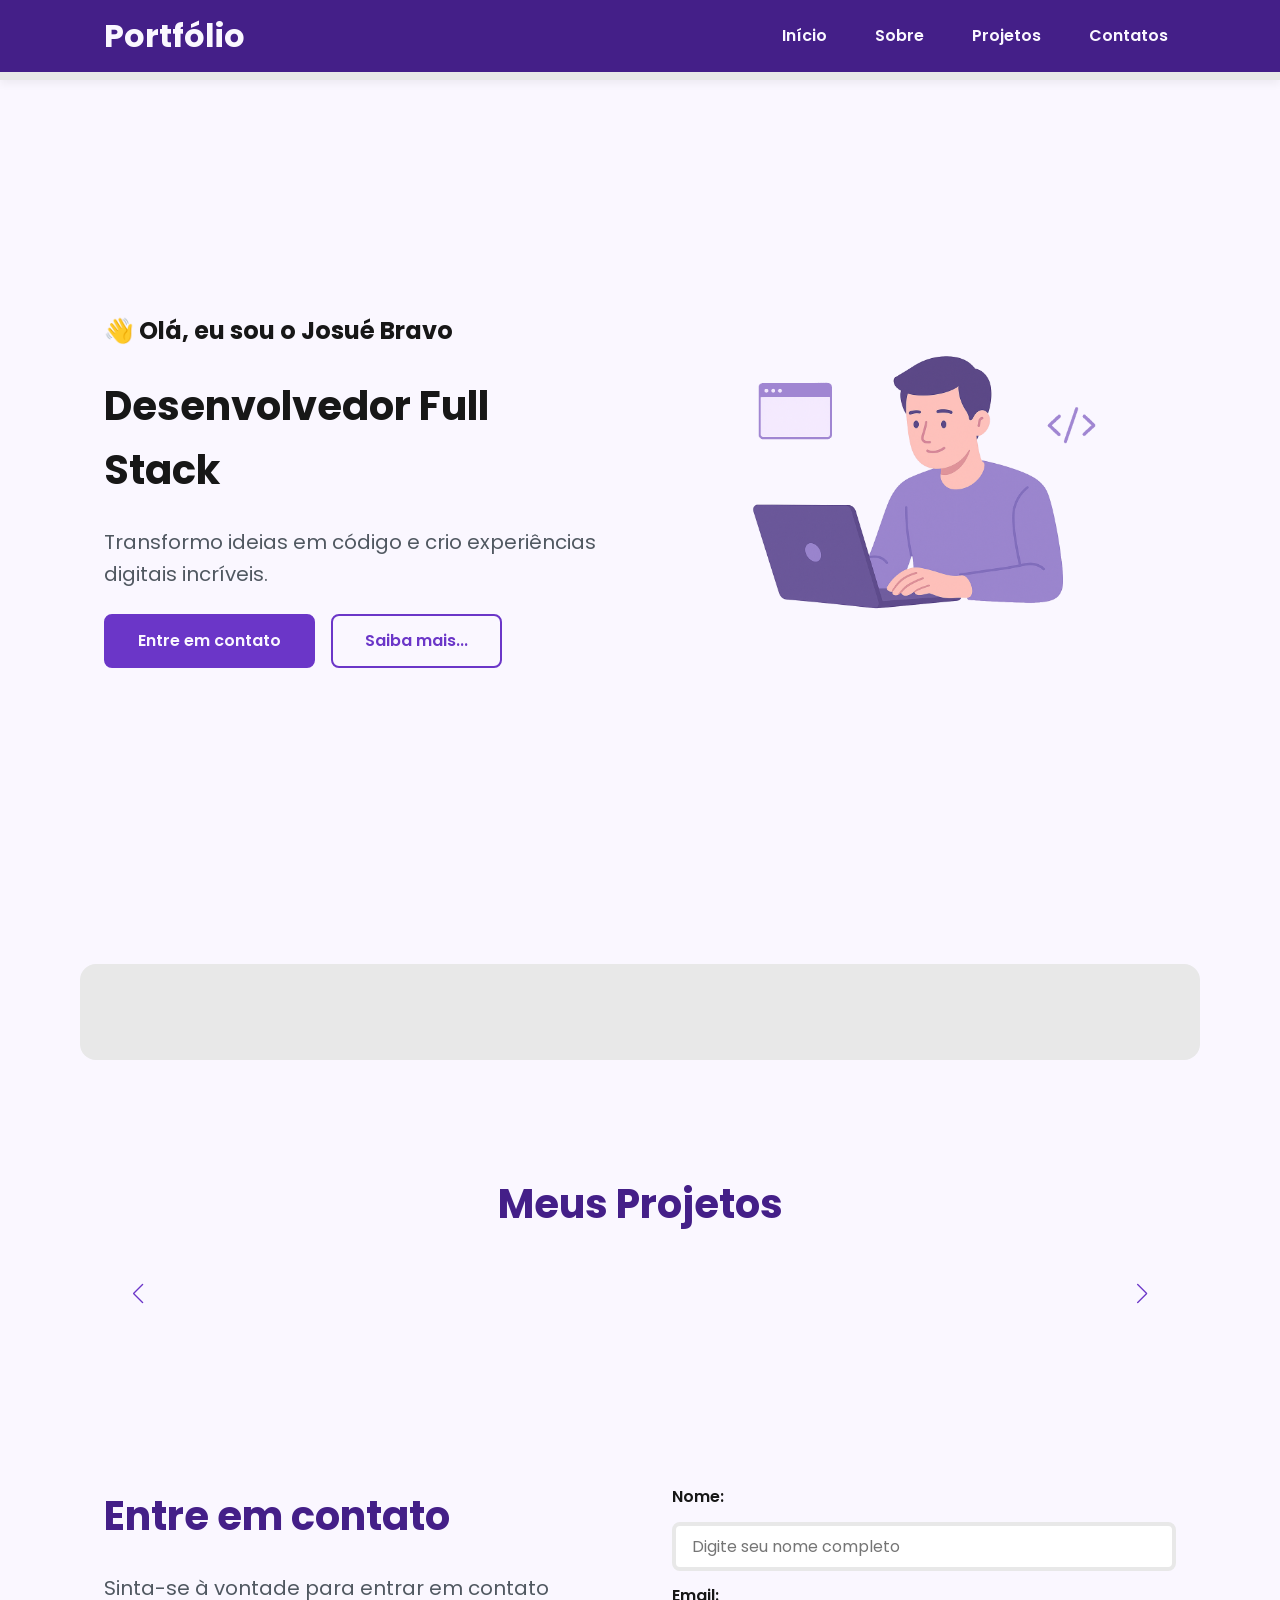
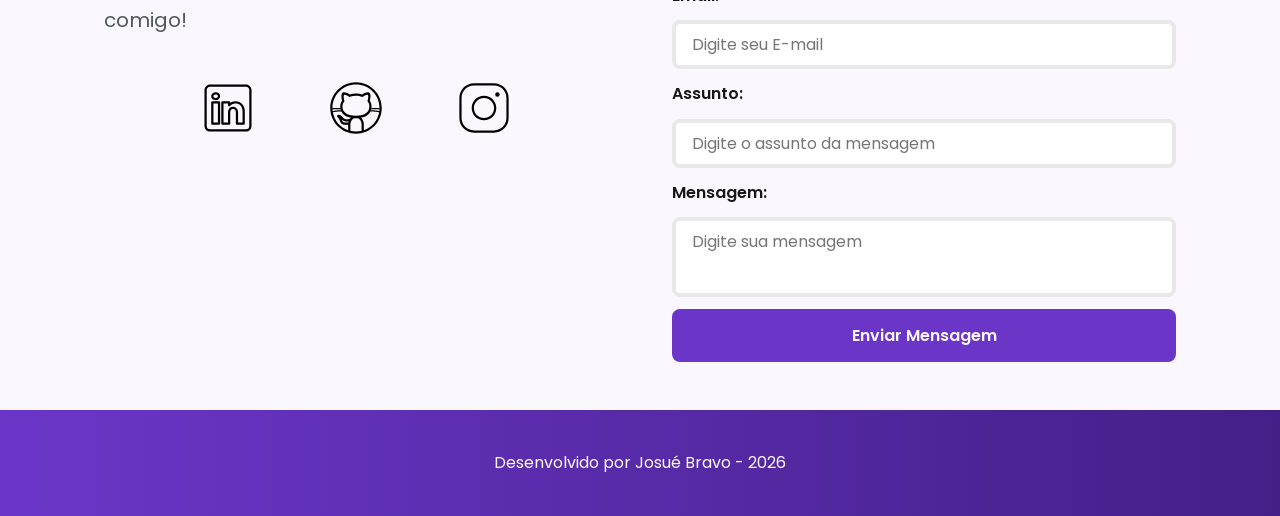
<file: index.html>
<!DOCTYPE html>
<html lang="pt-br">

<head>

    <!-- Fontes do Google -->
    <link rel="preconnect" href="https://fonts.googleapis.com">
    <link rel="preconnect" href="https://fonts.gstatic.com" crossorigin>

    <!-- Fonte do Google - Poppins -->
    <link href="https://fonts.googleapis.com/css2?family=Poppins&display=swap" rel="stylesheet">

    <meta charset="UTF-8">
    <meta name="viewport" content="width=device-width, initial-scale=1.0">
    <meta name="author" content="Josué Bravo">
    <meta name="description"
        content="Portfólio Pessoal do Josué Bravo, desenvolvedor Full Stack especializado em criar experiências digitais incríveis. Conheça meus projetos e entre em contato.">
    <meta name="robots" content="index, follow">

    <link rel="icon" type="image/svg+xml" href="./assets/img/favicon.svg">
    <!-- SWIPER CSS -->
<link rel="stylesheet" href="https://cdn.jsdelivr.net/npm/swiper@11/swiper-bundle.min.css">
    <link rel="stylesheet" href="./assets/css/style.css">
    <title>Portfólio do Josué Bravo</title>
</head>

<body>
    <!-- Cabeçalho da página -->
    <header>
        <div class="menu-content">

            <!-- título do cabeçalho -->
            <a href="index.html" id="titulo">Portfólio</a>

            <!-- Menu de navegação -->
            <nav>
                <ul class="menu-list">
                    <li><a href="#hero">Início</a></li>
                    <li><a href="#about">Sobre</a></li>
                    <li><a href="#projects">Projetos</a></li>
                    <li><a href="#contact">Contatos</a></li>
                </ul>
            </nav>

        </div>

    </header>

    <!-- Conteúdo principal -->
    <main>

        <!-- Seção Hero -->
        <section id="hero" class="section-container hero-container">

            <!-- Boas-vindas -->
            <article class="hero-content">
                <span>👋 Olá, eu sou o Josué Bravo</span>
                <h1>Desenvolvedor Full Stack</h1>
                <p>Transformo ideias em código e crio experiências digitais incríveis.</p>

                <div class="buttons-container">
                    <a href="#contact" class="botao">Entre em contato</a>
                    <a href="#about" class="botao-outline">Saiba mais...</a>
                </div>
            </article>

            <!-- Imagem da Seção Hero -->
            <figure class="hero-image">
                <img src="./assets/img/foto_dev_man.svg"
                    alt="Ilustração de um homem, representando o Josué Bravo como um desenvolvedor Full Stack"
                    class="float-animation">

            </figure>
        </section>

        <!-- Seção Sobre -->
        <section id="about" class="section-container about-container">


        </section>

        <!-- Seção Projetos -->
        <section id="projects" class="section-container projects-container">

            <h2>Meus Projetos</h2>

            <!-- Swiper Container -->
            <div class="swiper projects-swiper">
                <div class="swiper-wrapper">



                </div>
                <!-- Botões de Navegação do Swiper -->
                <div class="swiper-button-next"></div>
                <div class="swiper-button-prev"></div>

                <!-- Paginação do Carousel -->
                <div class="swiper-pagination"></div>
            </div>

        </section>

        <!-- Seção Contact -->
        <section id="contact" class="section-container contact-container">

            <!-- Redes Sociais -->
            <article class="contact-info">

                <h2>Entre em contato</h2>
                <p>Sinta-se à vontade para entrar em contato comigo!</p>

                <!-- Links para as Redes Sociais -->
                <div class="social-container">
                    <a href="#" target="_blank" class="social-icon" aria-label="Linkedin">
                        <img src="./assets/icons/social/linkedin.svg" alt="Link para o LinkedIn">
                    </a>

                    <a href="#" target="_blank" class="social-icon" aria-label="GitHub">
                        <img src="./assets/icons/social/github.svg" alt="Link para o GitHub">
                    </a>

                    <a href="#" target="_blank" class="social-icon" aria-label="Instagram">
                        <img src="./assets/icons/social/instagram.svg" alt="Link para o Instagram">
                    </a>
                </div>

            </article>

            <!-- Formulário de Contato -->
            <form id="formulario" action="https://formsubmit.co/f0f25262dee1cfe30007913809c9d588" method="POST">

                <input type="hidden" name="_next" value="https://josue-bravo.github.io/portfolio/sucess.html">
                <input type="hidden" name="_captcha" value="false">

                <label for="nome">Nome:</label>
                <input id="nome" name="nome" type="text" placeholder="Digite seu nome completo">
                <span id="erro-nome"></span>

                <label for="email">Email:</label>
                <input id="email" type="email" name="email" placeholder="Digite seu E-mail">
                <span id="erro-email"></span>

                <label for="assunto">Assunto:</label>
                <input id="assunto" type="text" name="assunto" placeholder="Digite o assunto da mensagem">
                <span id="erro-assunto"></span>

                <label for="mensagem">Mensagem:</label>
                <textarea id="mensagem" name="mensagem" placeholder="Digite sua mensagem"></textarea>
                <span id="erro-mensagem"></span>

                <button class="botao" type="submit">Enviar Mensagem</button>
            </form>


        </section>


    </main>

    <!-- Rodapé da página -->
    <footer>
        <p>Desenvolvido por Josué Bravo - 2026</p>
    </footer>

    <!-- SWIPER JS -->
    <script src="https://cdn.jsdelivr.net/npm/swiper@11/swiper-bundle.min.js"></script>

    <!-- Script JavaScript principal da página -->
    <script src="./assets/js/script.js"></script>
</body>

</html>
</file>
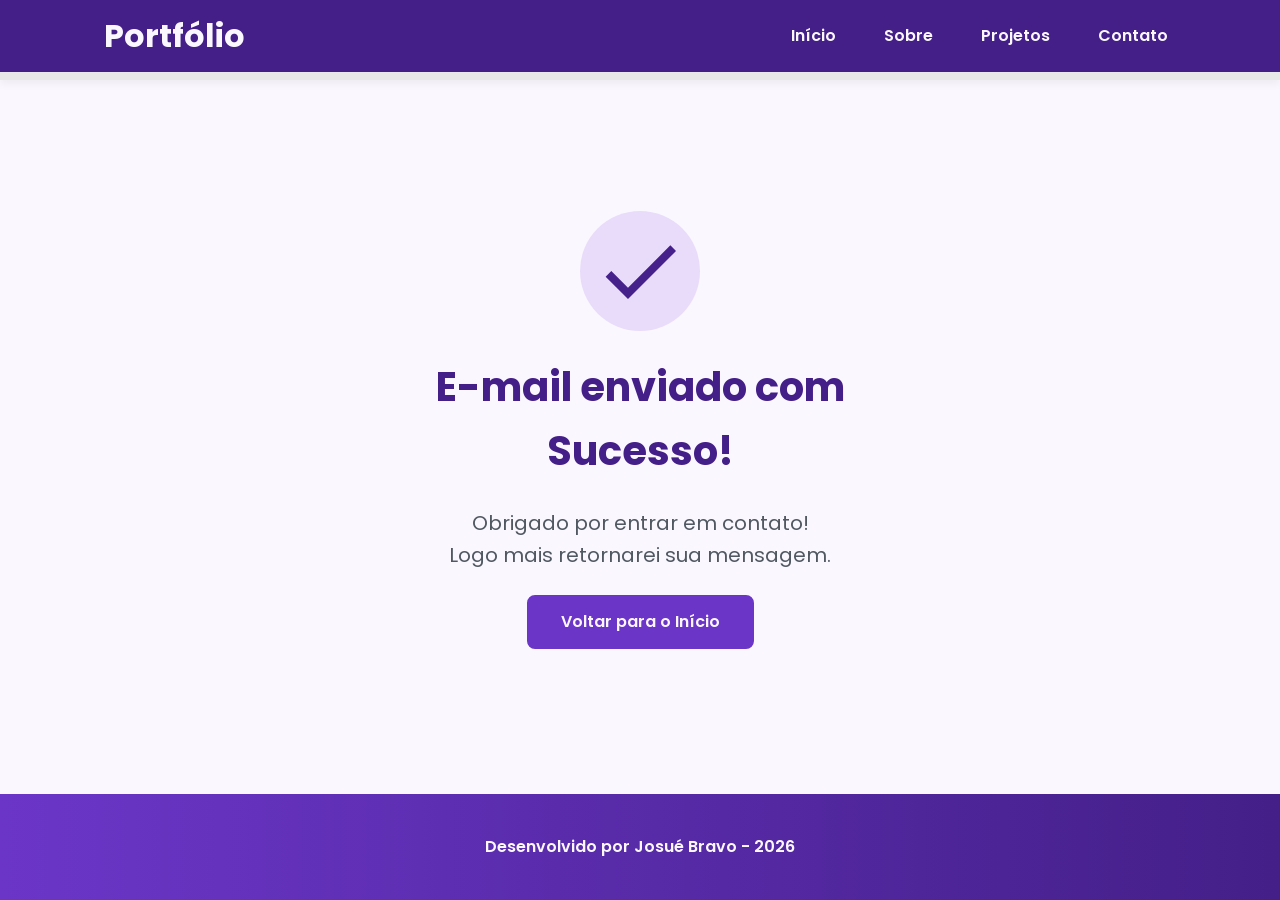
<file: sucess.html>
<!DOCTYPE html>
<html lang="pt-br">
<head>

<!-- Fontes do Google -->
<link rel="preconnect" href="https://fonts.googleapis.com">
<link rel="preconnect" href="https://fonts.gstatic.com" crossorigin>

<!-- Fonte do Google - Poppins -->
<link href="https://fonts.googleapis.com/css2?family=Poppins&display=swap" rel="stylesheet">

<meta charset="UTF-8">
  <meta name="viewport" content="width=device-width, initial-scale=1.0">
  <meta name="author" content="Josué Bravo">
  <meta name ="description" content="Portfólio Pessoal do Josué Bravo, 
                desenvolvedor Full Stack especializado em criar experiências 
                digitais incríveis. Conheça meus projetos e entre em contato.">
  <meta name="robots" content="index, follow">

  <link rel="icon" type="image/svg+xml" href="./assets/img/favicon.svg">

  <!-- CSS principal da página -->
  <link rel="stylesheet" href="./assets/css/style.css">
  
  <title>Portfólio do Josué</title>
</head>

<body>

    <!-- Cabeçalho da Página (header) -->
    <header class="menu-container">
        <div class="menu-content">
            <a href="index.html" id="titulo">Portfólio</a>

            <nav>
                <ul class="menu-list">
                    <li><a href="index.html#hero">Início</a></li>
                    <li><a href="index.html#about">Sobre</a></li>
                    <li><a href="index.html#projects">Projetos</a></li>
                    <li><a href="index.html#contact">Contato</a></li>
                </ul>
            </nav>
        </div>
    </header>

    <!-- Seção Principal da Página (main) -->
    <main>
        
        <!-- Mensagem de Sucesso -->
        <section class="success-container">
            <article class="success-content">

                <figure class="success-icon">
                    <img src="./assets/img/success.svg" 
                        alt="Ilustração de sucesso" 
                        class="float-animation" width="20%"
                    >
                </figure>

                <h1>E-mail enviado com Sucesso!</h1>
                <h2>Obrigado por entrar em contato! <br> Logo mais retornarei sua mensagem.</h2>

                <a class="botao" href="index.html">Voltar para o Início</a>

            </article>
        </section>
        
    </main>

    <!-- Rodapé da Página (footer) -->
    <footer>
		  Desenvolvido por Josué Bravo - 2026
    </footer>

</body>

</html>
</file>
<file: assets/css/style.css>
/* Reset do Navegador */
* {
  margin: 0;
  padding: 0;
  box-sizing: border-box;
  font-family: 'Poppins', sans-serif;
  font-weight: 400;
  text-decoration: none;
  outline: none;
}    

/* Variáveis */
:root {
    /* Paleta de Cores - Purple */
    --purple-50: #f4eaff;
    --purple-100: #e9dcfa;
    --purple-200: #cdb3f0;
    --purple-300: #b186e5;
    --purple-400: #9460db;
    --purple-500: #6b36c8;
    --purple-600: #5b2ca0;
    --purple-700: #4c2177;
    --purple-800: #441f88;
    --purple-900: #2a0e4d;
    --purple-950: #1a0730;

    /* Cores Neutras */
    --gray-200: #e8e8e8;
    --gray-400: #505861;
    --black: #171717;
    --white: #FAF7FF;

    /* Cores de Estado */
    --error: #e63946;

    /* Sombras */
    --shadow-sm: 0 0.25rem 0.5rem rgba(0, 0, 0, 0.05);
    --shadow-md: 0 0.25rem 0.75rem rgba(107, 54, 200, 0.3);
    --shadow-lg: 0 0.5rem 1.5rem rgba(107, 54, 200, 0.2);

    /* Espaçamentos */
    --spacing-xs: 0.5rem;
    --spacing-sm: 1rem;
    --spacing-md: 1.5rem;
    --spacing-lg: 2rem;
    --spacing-xl: 3rem;
    --spacing-2xl: 4rem;

    /* Tamanhos de Fonte */
    --text-sm: 0.75rem;
    --text-base: 1rem;
    --text-lg: 1.25rem;
    --text-xl: 1.5rem;
    --text-2xl: 2rem;
    --text-3xl: 2.5rem;

    /* Border Radius */
    --radius-sm: 0.25rem;
    --radius-md: 0.5rem;
    --radius-lg: 1rem;
    --radius-xl: 2rem;
    --radius-full: 50%;

    /* Animação Padrão */
    --transition-default: all 0.3s ease;
}

/* Configurações Básicas */

html {
  scroll-behavior: smooth;
}

body {
  display: flex;
  flex-direction: column;
  min-height: 100vh;
  background-color: var(--white);
  line-height: 1.6;
  color: var(--black);
}

main {
  flex: 1;
}

/* Seções - Base Comum */

.section-container {
  max-width: 70rem;
  margin: 0 auto;
  padding: var(--spacing-xl) var(--spacing-md);
  scroll-margin-top: 6rem;
}

/* Botões */

.buttons-container {
  display: flex;
  gap: var(--spacing-sm);
}

.botao,
.botao-outline {
  display: inline-block;
  padding: 0.75rem 2rem;
  border: 0.15rem solid transparent;
  border-radius: var(--radius-md);
  font-size: var(--text-base);
  font-weight: 600;
  text-align: center;
  cursor: pointer;
  transition: var(--transition-default);
}

.botao {
  border-color: var(--purple-500);
  background-color: var(--purple-500);
  color: var(--white);
}

.botao:hover {
  border-color: var(--purple-800);
  background-color: var(--purple-800);
  box-shadow: var(--shadow-md);
  transform: translateY(-0.25rem);
}

.botao-outline {
  border-color: var(--purple-500);
  background-color: transparent;
  color: var(--purple-500);
}

.botao-outline:hover {
  border-color: var(--purple-500);
  background-color: var(--purple-500);
  color: var(--white);
  transform: translateY(-0.25rem);
}

/* Botões pequenos - Card Projetos */

.botao.botao-sm,
.botao-outline.botao-sm {
  min-width: 6rem;
  padding: 0.25rem var(--spacing-sm);
  border-width: 0.125rem;
  border-radius: 0.25rem;
  font-size: var(--text-sm);
}

/* Seção Header - Cabeçalho e Menu */

header {
  position: sticky;
  top: 0;
  z-index: 1000;
  width: 100%;
  height: 5rem;
  border-bottom: var(--spacing-xs) solid var(--gray-200);
  box-shadow: var(--shadow-sm);
  background-color: var(--purple-800);
}

header a {
  font-weight: 600;
  color: var(--white);
  transition: color 0.3s ease;
}

header a:hover {
  color: var(--purple-100);
}

#titulo {
  font-size: var(--text-2xl);
  font-weight: 700;
}

.menu-content {
  display: flex;
  justify-content: space-between;
  align-items: center;
  max-width: 70rem;
  height: 100%;
  margin: 0 auto;
  padding: 0 var(--spacing-md);
}

.menu-list {
  display: flex;
  gap: var(--spacing-lg);
  list-style: none;
}

.menu-list a {
  padding: var(--spacing-xs);
}

/* Seção Hero */

.hero-container {
  display: flex;
  align-items: center;
  gap: var(--spacing-2xl);
  min-height: calc(100vh - 5rem);
}

.hero-content {
  display: flex;
  flex: 1;
  flex-direction: column;
  gap: var(--spacing-md);

}

.hero-content span {
  font-size: var(--text-xl);
  font-weight: 700;
}

.hero-content h1 {
  font-size: var(--text-3xl);
  font-weight: 700;
}

.hero-content p,
.about-content p,
.contact-info p {
  font-size: var(--text-lg);
  color: var(--gray-400);
}

.hero-image {
  display: flex;
  flex: 1;
  justify-content: center;
}

.hero-image img {
  width: 100%;
  max-width: 100%;
  border-radius: var(--radius-xl);
}

/* Animação Flutuante */
@keyframes float {
  
  0%,
  100% {
    transform: translateY(0);
  }

  50% {
    transform: translateY(-1.25rem);
  }

}

/* Usa animação */
.float-animation {
  animation: float 3s ease-in-out infinite;
}

/* About */

.about-container {
    display: flex;
    align-items: center;
    gap: var(--spacing-2xl);
    margin: var(--spacing-2xl) auto;
    border-radius: var(--radius-lg);
    background-color: var(--gray-200);
}

.about-image {
    flex: 0 0 17.5rem;
}

.about-image img {
    width: 100%;
    border: 0.35rem solid var(--purple-500);
    border-radius: var(--radius-full);
    box-shadow: var(--shadow-lg);
}

.about-content h2,
.projects-container h2,
.contact-info h2 {
    margin-bottom: var(--spacing-md);
    font-size: var(--text-3xl);
    font-weight: 700;
    color: var(--purple-800);
}

.about-content p {
    margin-bottom: var(--spacing-sm);
    text-align: justify;
}

.about-buttons-data {
    display: flex;
    justify-content: space-between;
    align-items: center;
    gap: var(--spacing-lg);
    margin-top: var(--spacing-lg);
}

.about-buttons-data .botao {
    margin-right: auto;
}

.data-container {
    display: flex;
    gap: var(--spacing-lg);
    margin-top: 0;
}

.data-item {
    display: flex;
    flex-direction: column;
    align-items: center;
}

.data-number {
    font-size: var(--text-xl);
    font-weight: 700;
    text-align: center;
    color: var(--purple-500);
}

.data-label {
    font-size: var(--text-base);
    text-align: center;
    color: var(--gray-400);
}

/* Projects */

.projects-container {
  scroll-margin-top: 3rem;
  margin: var(--spacing-2xl) auto; 
  text-align: center;
}

.projects-swiper {
  position: relative;
  width: 100%;
  padding: var(--spacing-sm) var(--spacing-xl) var(--spacing-xl);
  overflow: hidden;
}

/* Card Projetos */

.project-card {
  display: flex;
  flex-direction: column;
  width: 100%;
  height: 100%;
  border: 0.15rem solid var(--gray-200);
  border-radius: var(--radius-lg);
  background-color: var(--white);
  box-shadow: var(--shadow-sm);
  overflow: hidden;
  transition: var(--transition-default);
}

.project-card:hover {
  box-shadow: var(--shadow-lg);
}

.project-image {
  display: flex;
  justify-content: center;
  align-items: center;
  width: 100%;
  height: 10rem;
  background: linear-gradient(135deg, var(--purple-50) 0%, var(--purple-100) 100%);
}

.project-image img {
  width: 75%;
  height: 75%;
  max-width: 7rem;
  max-height: 7rem;
  object-fit: contain;
  transition: transform 0.3s ease;
}

.project-content {
  display: flex;
  flex: 1;
  flex-direction: column;
  padding: var(--spacing-md);
  text-align: left;
}

.project-content h3 {
  margin-bottom: 0.75rem;
  font-size: var(--text-lg);
  font-weight: 700;
}

.project-content p {
  flex: 1;
  margin-bottom: var(--spacing-sm);
  font-size: var(--text-base);
  color: var(--gray-400)
}

.project-tags {
  display: flex;
  flex-wrap: wrap;
  gap: var(--spacing-xs)
}

.tag {
  padding: 0.375rem 0.75rem;
  border-radius: var(--radius-sm);
  background-color: var(--purple-100);
  font-size: var(--text-sm);
  font-weight: 600;
  color: var(--purple-800);
}

.project-buttons {
  display: flex;
  justify-content: center;
  align-items: center;
  gap: 0.75rem;
  margin-top: var(--spacing-sm);
}

/* Configuração do Swiper */

.swiper-wrapper {
    align-items: stretch;
}

.swiper-slide {
    display: flex;
    height: auto;
}

/* Botões do Swiper (navegação) */
.swiper-button-next,
.swiper-button-prev {
    width: 3rem;
    height: 3rem;
}

.swiper-button-next:after,
.swiper-button-prev:after {
    font-size: var(--text-lg);
    color: var(--purple-500);
}

.swiper-button-next:hover:after,
.swiper-button-prev:hover:after {
    color: var(--purple-800);
}

/* Indicadores de paginação */
.swiper-pagination-bullet {
    width: 0.75rem;
    height: 0.75rem;
    background-color: var(--gray-200);
    opacity: 1;
}

.swiper-pagination-bullet-active {
    width: var(--spacing-lg);
    border-radius: var(--radius-sm);
    background-color: var(--purple-500);
}

/* Seção de Contato */

.contact-container {
  display: grid;
  grid-template-columns: 1fr 1fr;
  gap: var(--spacing-2xl);
}

/* Redes Sociais */

.contact-info h2{
  margin-bottom: var(--spacing-md);
}

.contact-info p{
  margin-bottom: var(--spacing-lg);
}

.social-container {
  display: flex;
  justify-content: center;
  gap: var(--spacing-xl);
}

.social-icon {
  width: 5rem;
  height: 5rem;
  padding: 0.75rem;
  border-radius: var(--radius-md);
  transition: var(--transition-default);
}

.social-icon img{
  width: 100%;
  filter: brightness(0) saturate(100%);
  transition: filter 0.3s ease;
}

.social-icon img:hover {
  filter: brightness(0) 
          saturate(100%) 
          invert(42%) 
          sepia(93%) 
          saturate(1352%) 
          hue-rotate(243deg) 
          brightness(79%) 
          contrast(91%);
}

/* Formulário de Contato */

form {
  display: flex;
  flex-direction: column;
  gap: 0.75rem;
}

form label {
  font-size: var(--text-base);
  font-weight: 600;
}

form input,
form textarea {
  width: 100%;
  padding: 0.5rem var(--spacing-sm);
  border: 0.25rem solid var(--gray-200);
  border-radius: var(--radius-md);
  font-family: inherit;
  font-size: var(--text-base);
  transition: border-color 0.3s ease;
}

form input:focus,
form textarea:focus {
  border-color: var(--purple-500);
  outline: none
}

form textarea {
  min-height: 5rem;
  resize: none;
}

form span {
  margin-top: -0.75rem;
  font-size: var(--text-sm);
  color: var(--error);
}

/* Footer */

footer {
    padding: 2.5rem;
    background: linear-gradient(to right, var(--purple-500), var(--purple-800));
    font-weight: 600;
    text-align: center;
    color: var(--white);
}

/* Página Success */

.success-container {
    display: flex;
    flex-direction: column;
    justify-content: center;
    align-items: center;
    width: 100%;
    min-height: calc(100vh - 12.5rem);
    padding: var(--spacing-xl) var(--spacing-md);
}

.success-content {
    display: flex;
    flex-direction: column;
    align-items: center;
    gap: var(--spacing-md);
    max-width: 37.5rem;
    text-align: center;
}

.success-content h1 {
    font-size: var(--text-3xl);
    font-weight: 700;
    color: var(--purple-800);
}

.success-content h2 {
    font-size: var(--text-lg);
    color: var(--gray-400);
}

.success-icon {
    display: flex;
    align-items: center;
    justify-content: center;
    width: 7.5rem;
    height: 7.5rem;
    border-radius: var(--radius-full);
    background-color: var(--purple-100);
}

.success-icon img {
    width: 6rem;
    height: 6rem;
    filter: brightness(0) 
            saturate(100%) 
            invert(11%) 
            sepia(69%) 
            saturate(3759%) 
            hue-rotate(256deg) 
            brightness(101%) 
            contrast(96%);
}

/* ========================================
   RESPONSIVIDADE - TABLETS (até 1024px)
======================================== */

@media screen and (max-width: 1024px) {
   
    /* Layout */
    .section-container {
        padding: var(--spacing-lg) var(--spacing-md);
    }

    /* Tipografia */
    .section-container h1 {
        font-size: var(--text-3xl);
    }

    .section-container h2 {
        font-size: var(--text-2xl);
    }

    .section-container p  {
        font-size: var(--text-base);
    }

    .section-container span {
        font-size: var(--text-lg);
    }

    .success-content h1 {
        font-size: var(--text-3xl);
    }

    .success-content h2 {
        font-size: var(--text-lg); 
    }

    /* Header */
    #titulo {
        font-size: var(--text-xl); 
    }

    /* Header - Oculta menu em telas pequenas */
    @media (max-width: 768px) {
        .menu-list {
            display: none;
        }
    }

    /* Hero */
    .hero-container {
        flex-direction: column-reverse;
        gap: var(--spacing-lg);
        min-height: 60vh;
        text-align: center;
    }

    .hero-content,
    .hero-image {
        width: 90%;
    }

    .hero-image img {
        object-fit: cover;
    }

    .buttons-container {
        justify-content: center;
        width: 100%;
    }

    .hero-container .botao,
    .hero-container .botao-outline {
        padding: 0.75rem 1.5rem;
        font-size: var(--text-base);
        white-space: nowrap;
    }

    /* About */
    .about-container {
        flex-direction: column;
        gap: var(--spacing-md);
        margin: var(--spacing-lg);
        padding: var(--spacing-lg);
    }

    .about-image {
        flex: 0 0 auto;
        width: 100%;
        display: flex;
        justify-content: center;
    }

    .about-image img {
        max-width: 16rem;
        width: 100%;
    }

    .about-content {
        width: 100%;
    }

    .about-buttons-data {
        flex-direction: column;
        gap: var(--spacing-md);
        align-items: stretch;
    }

    .about-buttons-data .botao {
        margin-right: 0;
    }

    .data-container {
        justify-content: center;
        width: 100%;
    }

    /* Projects */
    .projects-container {
        margin: var(--spacing-lg) auto 0;
    }

    .projects-swiper {
        margin: 0;
        padding: var(--spacing-sm) var(--spacing-lg) 2.5rem;
    }

    .project-card {
        width: 100%;
        height: 30rem;
        min-height: 30rem;
        max-height: 30rem;
        max-width: 100%;
    }

    .project-content {
        display: flex;
        flex-direction: column;
        justify-content: space-between;
        height: 100%;
    }

    .project-content p {
        flex: 1;
        overflow: hidden;
    }

    .project-tags {
        min-height: 2.5rem;
        align-items: flex-start;
    }

    .swiper-wrapper {
        align-items: stretch;
    }

    .swiper-slide {
        display: flex;
        justify-content: center;
        align-items: stretch;
        height: auto;
    }

    .swiper-button-next,
    .swiper-button-prev {
        display: none;
    }

    /* Contact */
    .contact-container {
        grid-template-columns: 1fr;
        gap: var(--spacing-lg);
        width: 90%;
        margin: 0 auto;
    }

    /* Success Page */
    .success-container {
        padding: var(--spacing-xl) var(--spacing-md);
        min-height: calc(100vh - 10rem);
    }

    .success-content {
        gap: var(--spacing-lg);
        max-width: 35rem;
    }

    .success-icon {
        width: 6rem;
        height: 6rem;
    }

    .success-icon img {
        width: 5rem;
        height: 5rem;
    }
}

/* ========================================
   RESPONSIVIDADE - MOBILE (até 480px)
======================================== */

@media screen and (max-width: 480px) {

    /* Layout */
    .section-container {
        padding: var(--spacing-md) var(--spacing-sm);
    }

    /* Tipografia Mobile */
    .section-container h1 {
        font-size: var(--text-xl);
    }

    .section-container h2 {
        font-size: var(--text-xl);
    }

    .section-container p {
        font-size: var(--text-base);
    }

    .section-container span {
        font-size: var(--text-lg);
    }

    .success-content h1 {
        font-size: var(--text-xl);
    }

    .success-content h2 {
        font-size: var(--text-base);
    }

    /* Header */
    #titulo {
        font-size: var(--text-xl);
    }

    .menu-list {
        display: none;
    }

    /* Hero */
    .hero-container {
        gap: var(--spacing-sm);
    }

    .hero-content {
        gap: var(--spacing-xs);
        width: 100%;
    }

    .buttons-container {
        flex-direction: column;
        gap: 0.75rem;
        width: 100%;
    }

    .buttons-container .botao,
    .buttons-container .botao-outline {
        width: 100%;
    }

    .hero-container .botao,
    .hero-container .botao-outline {
        padding: 0.75rem 1rem;
        font-size: var(--text-base);
        white-space: nowrap;
    }

    .hero-image {
        width: 100%;
    }

    .hero-image img {
        max-width: 20rem;
    }

    /* About */
    .about-container {
        margin: var(--spacing-lg) 0.5rem;
        padding: var(--spacing-md);
    }

    .about-image img {
        max-width: 14rem;
    }

    .about-buttons-data .botao,
    .about-buttons-data .botao-outline {
        width: 100%;
        padding: 0.75rem var(--spacing-lg);
        font-size: var(--text-base);
        text-align: center;
    }

    .data-number {
        font-size: var(--text-lg);
    }

    .data-label {
        font-size: var(--text-sm);
    }

    /* Projects */
    .projects-container {
        margin: var(--spacing-lg) auto 0;
    }

    .projects-swiper {
        position: relative;
        margin: 0;
        padding: var(--spacing-sm) 0 2rem 0;
        overflow: visible;
    }

    .project-card {
        width: 100%;
        height: 20rem;
        max-width: 20rem;
    }

    .project-image {
        height: 10rem;
    }

    .project-content {
        padding: var(--spacing-md);
    }

    .project-content h3 {
        font-size: var(--text-lg);
    }

    .project-content p {
        font-size: var(--text-base);
    }

    /* Contact */
    .contact-container {
        width: 100%;
    }

    .contact-info p {
        margin-bottom: var(--spacing-md);
    }

    .social-container {
        flex-wrap: wrap;
        gap: var(--spacing-lg);
        margin-bottom: var(--spacing-xs);
    }

    .social-icon {
        width: 4rem;
        height: 4rem;
    }

    /* Formulário */
    form {
        gap: var(--spacing-sm);
    }

    form label {
        font-size: var(--text-base);
    }

    form input,
    form textarea {
        padding: 0.75rem;
        font-size: var(--text-base);
    }

    form button {
        padding: 0.75rem var(--spacing-md);
        font-size: var(--text-base);
    }

    /* Footer */
    footer {
        padding: var(--spacing-md) var(--spacing-sm);
        font-size: var(--text-sm);
    }
    
    /* Success Page */
    .success-container {
        padding: var(--spacing-lg) var(--spacing-sm);
        min-height: calc(100vh - 8rem);
    }

    .success-content {
        gap: var(--spacing-md);
        max-width: 100%;
        padding: 0 var(--spacing-sm);
    }

    .success-icon {
        width: 5rem;
        height: 5rem;
    }

    .success-icon img {
        width: 4rem;
        height: 4rem;
    }

    .success-content .botao {
        width: 100%;
        max-width: 20rem;
        padding: 0.75rem var(--spacing-lg);
    }

}
</file>
